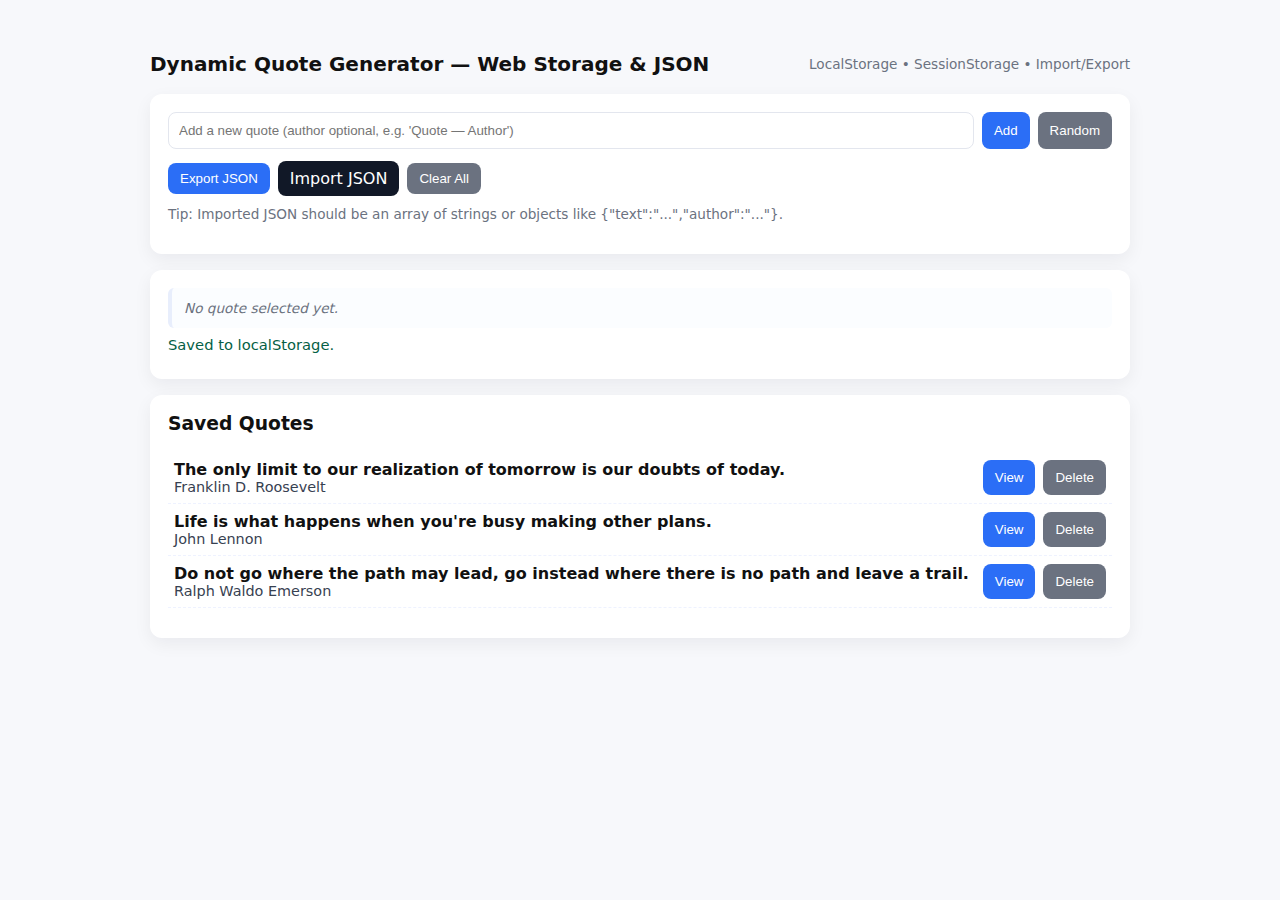
<file: index.html>
<!doctype html>
<html lang="en">
<head>
  <meta charset="utf-8" />
  <meta name="viewport" content="width=device-width,initial-scale=1" />
  <title>Dynamic Quote Generator — Web Storage & JSON Import/Export</title>
  <style>
    :root{font-family:Inter,system-ui,Segoe UI,Roboto,Helvetica,Arial,sans-serif}
    body{max-width:980px;margin:32px auto;padding:20px;background:#f7f8fb;color:#111}
    header{display:flex;align-items:center;justify-content:space-between;margin-bottom:18px}
    h1{font-size:1.25rem;margin:0}
    .card{background:white;border-radius:12px;box-shadow:0 6px 18px rgba(18,24,40,0.06);padding:18px;margin-bottom:16px}
    .controls{display:flex;gap:8px;flex-wrap:wrap}
    input[type=text]{flex:1;padding:10px;border-radius:8px;border:1px solid #e3e6ee}
    button{padding:8px 12px;border-radius:8px;border:0;background:#2b6ef6;color:white;cursor:pointer}
    button.secondary{background:#6b7280}
    .quote{font-style:italic;padding:12px;border-left:4px solid #e8eefc;background:#fbfdff;border-radius:6px}
    ul{list-style:none;padding:0;margin:12px 0}
    li{display:flex;justify-content:space-between;padding:8px 6px;border-bottom:1px dashed #eef2ff}
    .meta{font-size:0.9rem;color:#374151}
    .small{font-size:0.85rem;color:#6b7280}
    label.file-label{display:inline-block;padding:8px 12px;background:#111827;color:white;border-radius:8px;cursor:pointer}
    input[type=file]{display:none}
    .actions{display:flex;gap:8px}
    .notice{font-size:0.92rem;color:#065f46;padding:8px 0}
  </style>
</head>
<body>
  <header>
    <h1>Dynamic Quote Generator — Web Storage & JSON</h1>
    <div class="small">LocalStorage • SessionStorage • Import/Export</div>
  </header>

  <section class="card" id="generator">
    <div style="display:flex;gap:8px;margin-bottom:12px;">
      <input id="quoteInput" type="text" placeholder="Add a new quote (author optional, e.g. 'Quote — Author')">
      <button id="addBtn">Add</button>
      <button id="randomBtn" class="secondary">Random</button>
    </div>
    <div class="actions" style="align-items:center;">
      <button id="exportBtn">Export JSON</button>
      <label class="file-label" for="importFile">Import JSON</label>
      <input type="file" id="importFile" accept=".json" />
      <button id="clearAll" class="secondary">Clear All</button>
    </div>
    <p class="small" style="margin-top:10px">Tip: Imported JSON should be an array of strings or objects like {"text":"...","author":"..."}.</p>
  </section>

  <section class="card">
    <div>
      <div id="currentQuote" class="quote small">No quote selected yet.</div>
      <div class="notice" id="statusMsg" style="display:none"></div>
    </div>
  </section>

  <section class="card">
    <h3 style="margin-top:0">Saved Quotes</h3>
    <ul id="quotesList"></ul>
  </section>

  <script>
    // ---------- Storage keys ----------
    const LS_KEY = 'dqg_quotes_v1';       // localStorage key for persistent quotes
    const SS_KEY_LAST = 'dqg_last_viewed'; // sessionStorage key for last viewed quote index

    // ---------- App state ----------
    let quotes = []; // array of {text, author}

    // ---------- Helpers ----------
    function normalizeEntry(item){
      // Accepts string or object and returns {text,author}
      if(typeof item === 'string'){
        const parts = item.split('—'); // em dash or ' - ' could be used by users
        if(parts.length >= 2){
          return {text: parts[0].trim(), author: parts.slice(1).join('—').trim()};
        }
        return {text: item.trim(), author: ''};
      }
      if(item && typeof item === 'object'){
        return {text: String(item.text || item.quote || item.q || '').trim(), author: String(item.author || item.by || '').trim()};
      }
      return null;
    }

    function saveQuotes(){
      try{
        localStorage.setItem(LS_KEY, JSON.stringify(quotes));
        showStatus('Saved to localStorage.');
      }catch(e){
        showStatus('Failed to save to localStorage: ' + e.message, true);
      }
    }

    function loadQuotes(){
      const raw = localStorage.getItem(LS_KEY);
      if(!raw) return false;
      try{
        const parsed = JSON.parse(raw);
        if(Array.isArray(parsed)){
          quotes = parsed.map(normalizeEntry).filter(Boolean);
          return true;
        }
      }catch(e){
        console.warn('Failed to parse localStorage content', e);
      }
      return false;
    }

    function showStatus(msg, isError=false){
      const el = document.getElementById('statusMsg');
      el.style.display = 'block';
      el.style.color = isError ? '#b91c1c' : '#065f46';
      el.textContent = msg;
      setTimeout(()=>{ el.style.display = 'none'; }, 3000);
    }

    function renderQuotes(){
      const ul = document.getElementById('quotesList');
      ul.innerHTML = '';
      quotes.forEach((q, i) =>{
        const li = document.createElement('li');
        const left = document.createElement('div');
        left.innerHTML = `<div style=\"font-weight:600\">${escapeHtml(q.text)}</div><div class=\"meta\">${escapeHtml(q.author)}</div>`;
        const right = document.createElement('div');
        right.style.display='flex'; right.style.gap='8px';
        const viewBtn = document.createElement('button'); viewBtn.textContent='View'; viewBtn.onclick = ()=>viewQuote(i);
        const delBtn = document.createElement('button'); delBtn.textContent='Delete'; delBtn.className='secondary'; delBtn.onclick = ()=>deleteQuote(i);
        right.appendChild(viewBtn); right.appendChild(delBtn);
        li.appendChild(left); li.appendChild(right);
        ul.appendChild(li);
      });
    }

    function escapeHtml(text){
      return String(text || '').replace(/[&<>\"']/g, function(c){ return {'&':'&amp;','<':'&lt;','>':'&gt;','"':'&quot;',"'":"&#39;"}[c]; });
    }

    function viewQuote(index){
      const q = quotes[index];
      if(!q) return;
      const el = document.getElementById('currentQuote');
      el.textContent = q.text + (q.author ? ' — ' + q.author : '');
      // Save last viewed index in sessionStorage (session-only)
      try{ sessionStorage.setItem(SS_KEY_LAST, String(index)); }catch(e){}
      showStatus('Displayed quote.');
    }

    function deleteQuote(index){
      if(index < 0 || index >= quotes.length) return;
      quotes.splice(index,1);
      saveQuotes(); renderQuotes();
      showStatus('Quote deleted.');
    }

    function addQuoteFromInput(){
      const input = document.getElementById('quoteInput');
      const raw = input.value.trim();
      if(!raw) { showStatus('Please enter a quote first.', true); return; }
      const entry = normalizeEntry(raw);
      if(!entry || !entry.text) { showStatus('Quote seems invalid.', true); return; }
      // avoid exact duplicates
      const exists = quotes.some(q => q.text === entry.text && q.author === entry.author);
      if(exists){ showStatus('This quote already exists.', true); input.value=''; return; }
      quotes.push(entry);
      input.value='';
      saveQuotes(); renderQuotes();
      showStatus('Quote added.');
    }

    function pickRandom(){
      if(quotes.length === 0){ showStatus('No quotes available. Add some first.', true); return; }
      const idx = Math.floor(Math.random()*quotes.length);
      viewQuote(idx);
    }

    // ---------- Import/Export ----------
    function exportToJson(){
      const data = JSON.stringify(quotes, null, 2);
      const blob = new Blob([data], {type: 'application/json'});
      const url = URL.createObjectURL(blob);
      const a = document.createElement('a');
      a.href = url;
      a.download = 'quotes.json';
      document.body.appendChild(a);
      a.click();
      a.remove();
      URL.revokeObjectURL(url);
      showStatus('Export started.');
    }

    function importFromJsonFile(file){
      if(!file){ showStatus('No file selected.', true); return; }
      const reader = new FileReader();
      reader.onload = function(ev){
        try{
          const imported = JSON.parse(ev.target.result);
          if(!Array.isArray(imported)) throw new Error('JSON must be an array of quotes.');
          const normalized = imported.map(normalizeEntry).filter(Boolean);
          // Merge but avoid duplicates by text+author
          const before = quotes.length;
          normalized.forEach(nq =>{
            if(!quotes.some(q=>q.text===nq.text && q.author===nq.author)) quotes.push(nq);
          });
          saveQuotes(); renderQuotes();
          showStatus(`Imported ${quotes.length - before} quotes.`);
        }catch(e){
          console.error(e);
          showStatus('Failed to import: ' + e.message, true);
        }
      };
      reader.readAsText(file);
    }

    // ---------- Initialization ----------
    function init(){
      // load quotes from localStorage, or use defaults
      const loaded = loadQuotes();
      if(!loaded){
        // sample starter quotes
        quotes = [
          {text:'The only limit to our realization of tomorrow is our doubts of today.', author:'Franklin D. Roosevelt'},
          {text:'Life is what happens when you\'re busy making other plans.', author:'John Lennon'},
          {text:'Do not go where the path may lead, go instead where there is no path and leave a trail.', author:'Ralph Waldo Emerson'}
        ];
        saveQuotes();
      }
      renderQuotes();

      // if session storage has last viewed index, show it
      try{
        const last = sessionStorage.getItem(SS_KEY_LAST);
        if(last !== null){ const idx = Number(last); if(Number.isFinite(idx) && quotes[idx]) viewQuote(idx); }
      }catch(e){}

      // wire up UI
      document.getElementById('addBtn').addEventListener('click', addQuoteFromInput);
      document.getElementById('randomBtn').addEventListener('click', pickRandom);
      document.getElementById('exportBtn').addEventListener('click', exportToJson);
      document.getElementById('importFile').addEventListener('change', function(e){ importFromJsonFile(e.target.files[0]); e.target.value=''; });
      document.getElementById('clearAll').addEventListener('click', ()=>{
        if(!confirm('Clear all quotes from this browser? This will remove saved quotes from localStorage.')) return;
        quotes = [];
        saveQuotes(); renderQuotes();
        document.getElementById('currentQuote').textContent='No quote selected yet.';
      });

      // keyboard: Enter to add
      document.getElementById('quoteInput').addEventListener('keyup', (e)=>{ if(e.key === 'Enter') addQuoteFromInput(); });
    }

    // Run
    init();
  </script>
</body>
</html>
</file>
